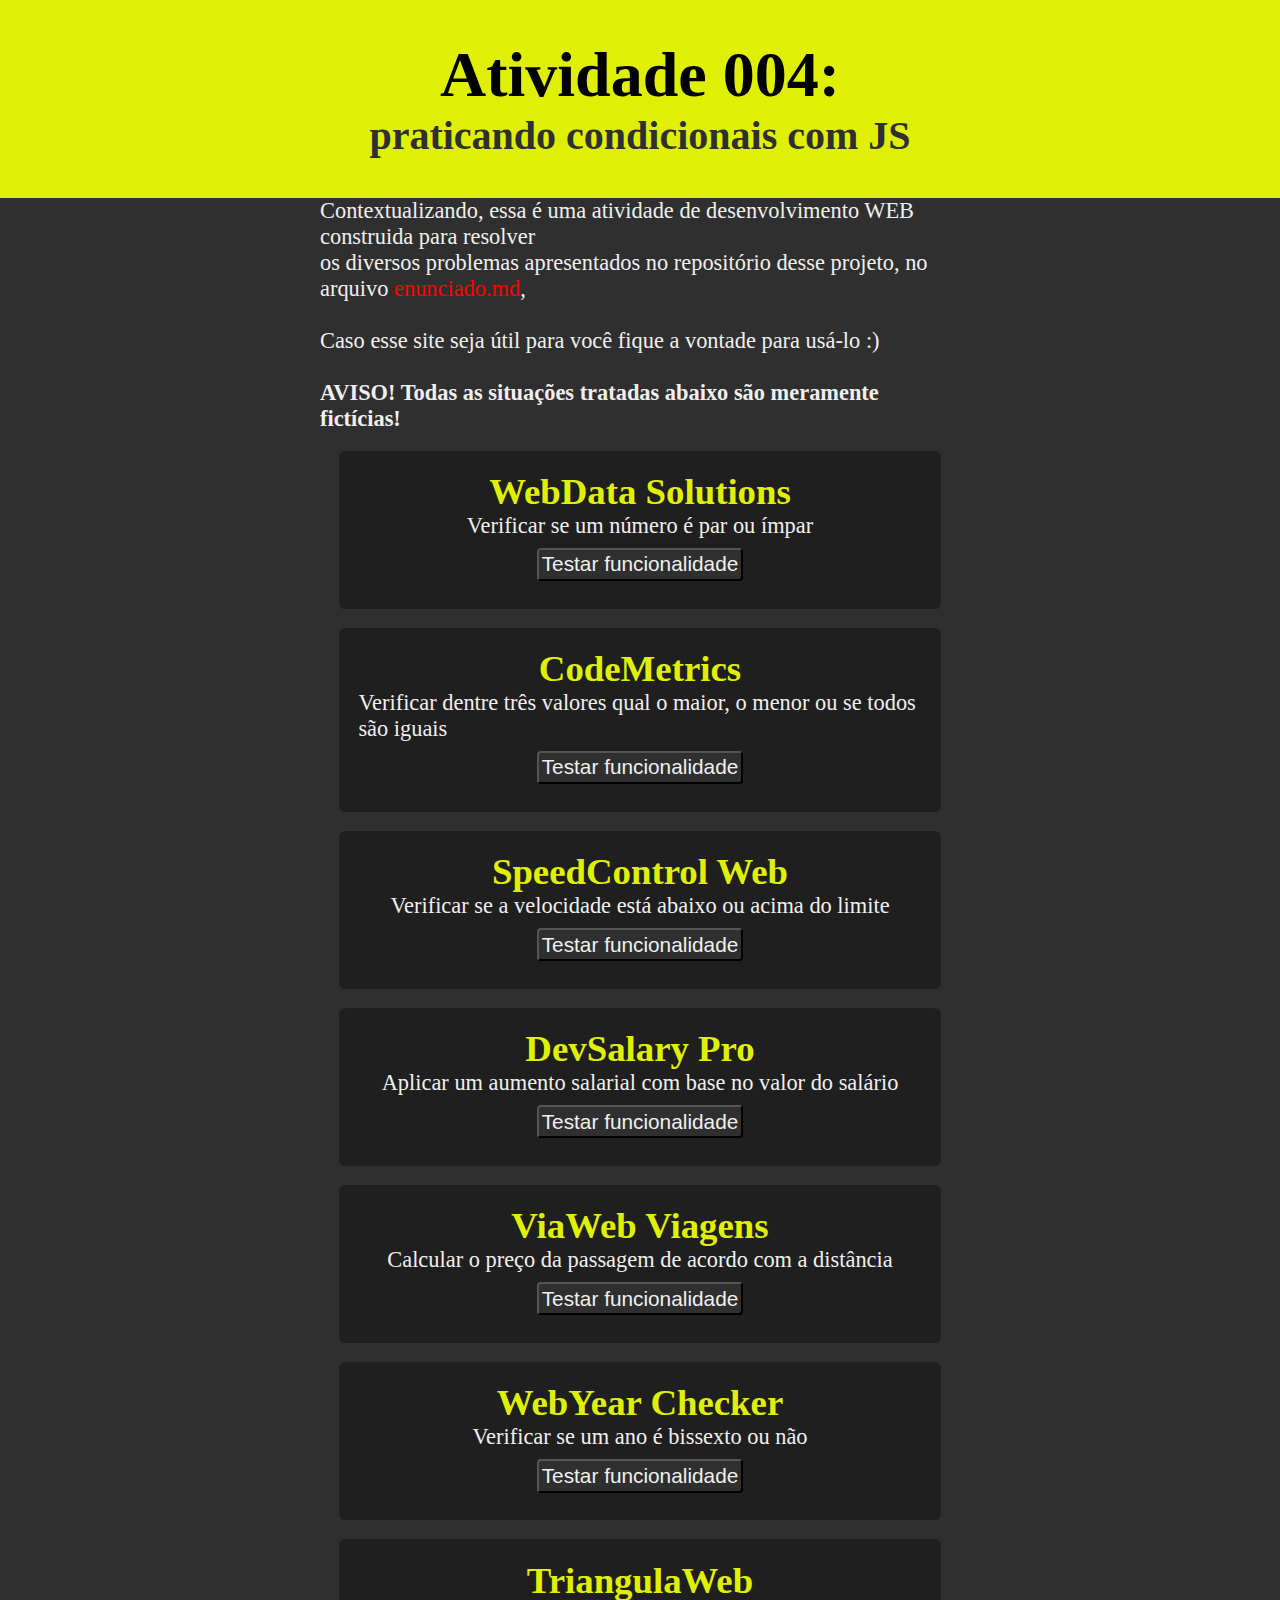
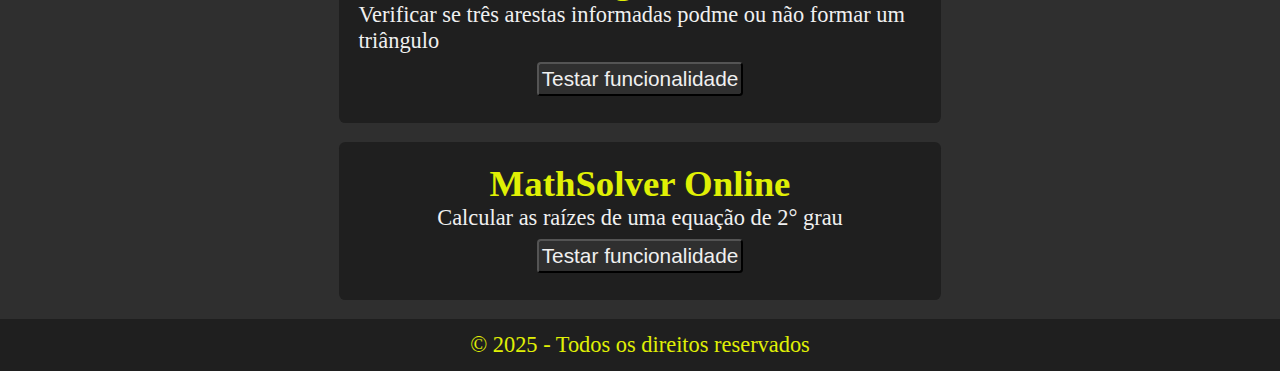
<file: index.html>
<!DOCTYPE html>
<html lang="pt-br">
<head>
    <meta charset="UTF-8">
    <meta name="viewport" content="width=device-width, initial-scale=1.0">
    <title>Portal atividade 004 JS</title>
    <link rel="stylesheet" href="modularizado/css/style.css">
</head>
<body>
    <header>
        <h1>Atividade 004:</h1>
        <h4>praticando condicionais com JS</h4>
    </header>

    <main id="principal">
        
    </main>

    <footer>
        <p>&copy; 2025 - Todos os direitos reservados</p>
    </footer>

    <script type="module" src="modularizado/js/main.js" defer></script>
</body>
</html>
</file>
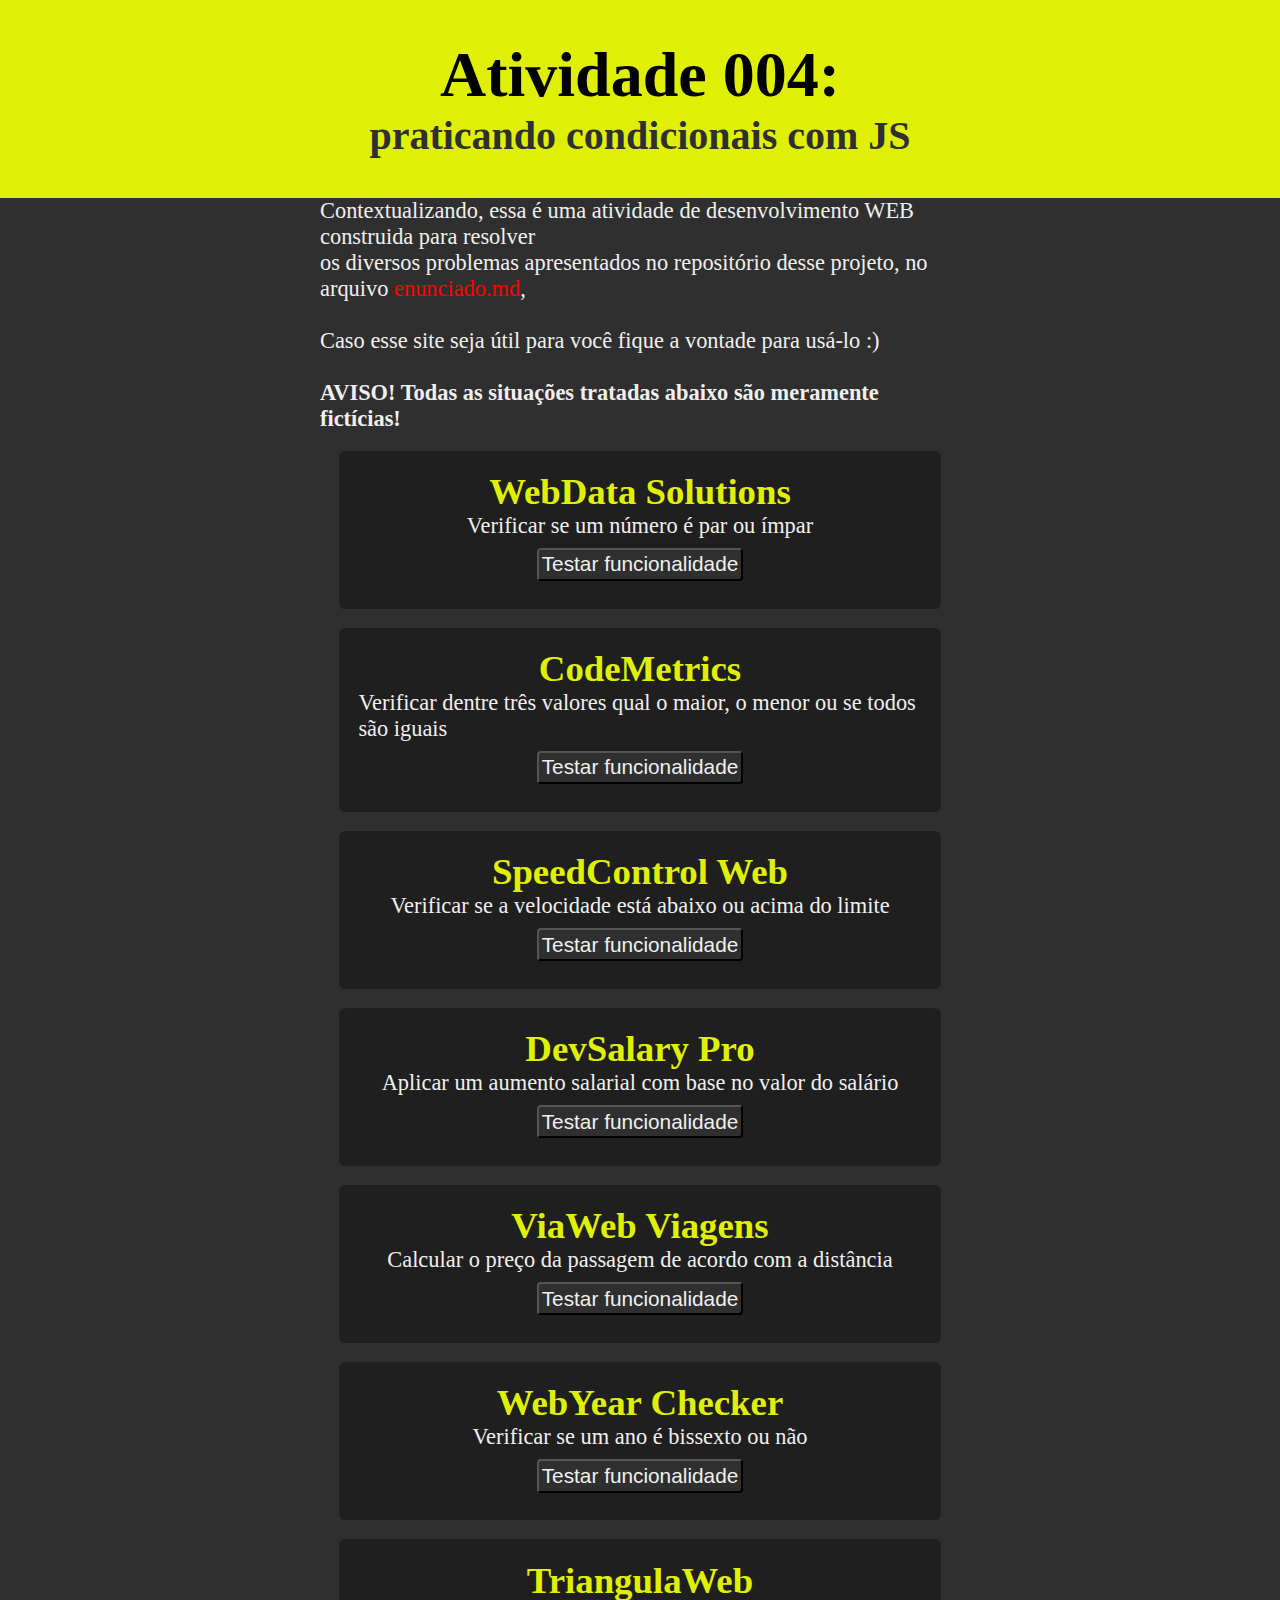
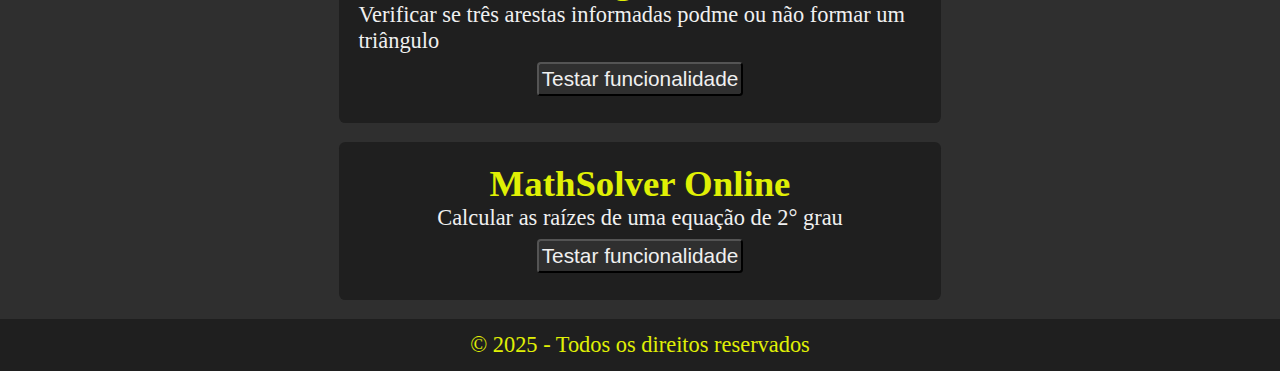
<file: modularizado/index.html>
<!DOCTYPE html>
<html lang="pt-br">
<head>
    <meta charset="UTF-8">
    <meta name="viewport" content="width=device-width, initial-scale=1.0">
    <title>Portal atividade 004 JS</title>
    <link rel="stylesheet" href="css/style.css">
</head>
<body>
    <header>
        <h1>Atividade 004:</h1>
        <h4>praticando condicionais com JS</h4>
    </header>

    <main id="principal">
        
    </main>

    <footer>
        <p>&copy; 2025 - Todos os direitos reservados</p>
    </footer>

    <script type="module" src="js/main.js" defer></script>
</body>
</html>
</file>
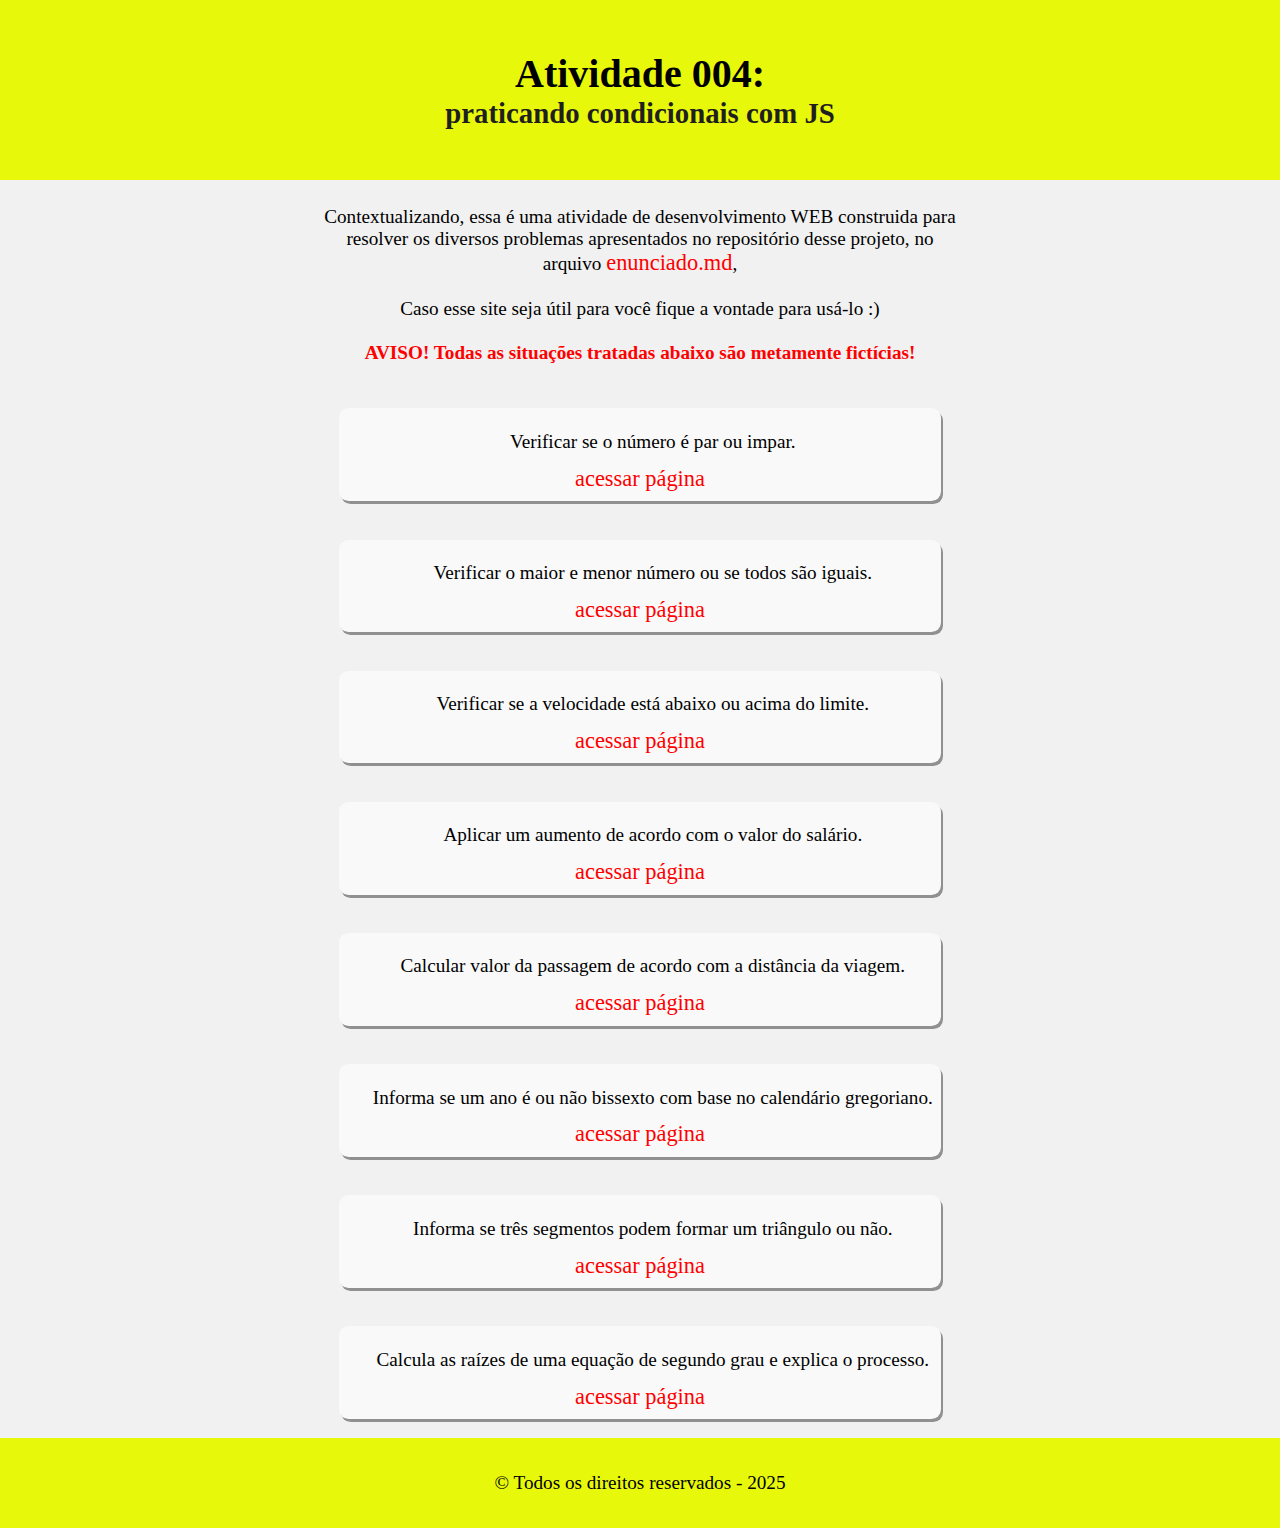
<file: procidural/index.html>
<!DOCTYPE html>
<html lang="pt-br">
<head>
    <meta charset="UTF-8">
    <meta name="viewport" content="width=device-width, initial-scale=1.0">
    <title>Portal Atividade004 JavaScript</title>
    <link rel="stylesheet" href="css/style.css">
</head>
<body>
    <header>
        <h1>Atividade 004:</h1>
        <h3>praticando condicionais com JS</h3>
    </header>

    <main>
        <p>
            Contextualizando, essa é uma atividade de desenvolvimento WEB construida para resolver os diversos problemas apresentados no repositório desse projeto, no arquivo <a href="https://github.com/BrendonJoaoDEV/portal_atividade_js/blob/main/enunciado.md">enunciado.md</a>,<br><br>Caso esse site seja útil para você fique a vontade para usá-lo :&#41;<br><br><strong id="aviso">AVISO! Todas as situações tratadas abaixo são metamente fictícias!</strong>
        </p>
        <ul id="container-cards">

        </ul>
    </main>

    <footer>
        <p>&copy; Todos os direitos reservados - 2025</p>
    </footer>

    <script src="js/script.js" defer></script>
</body>
</html>
</file>
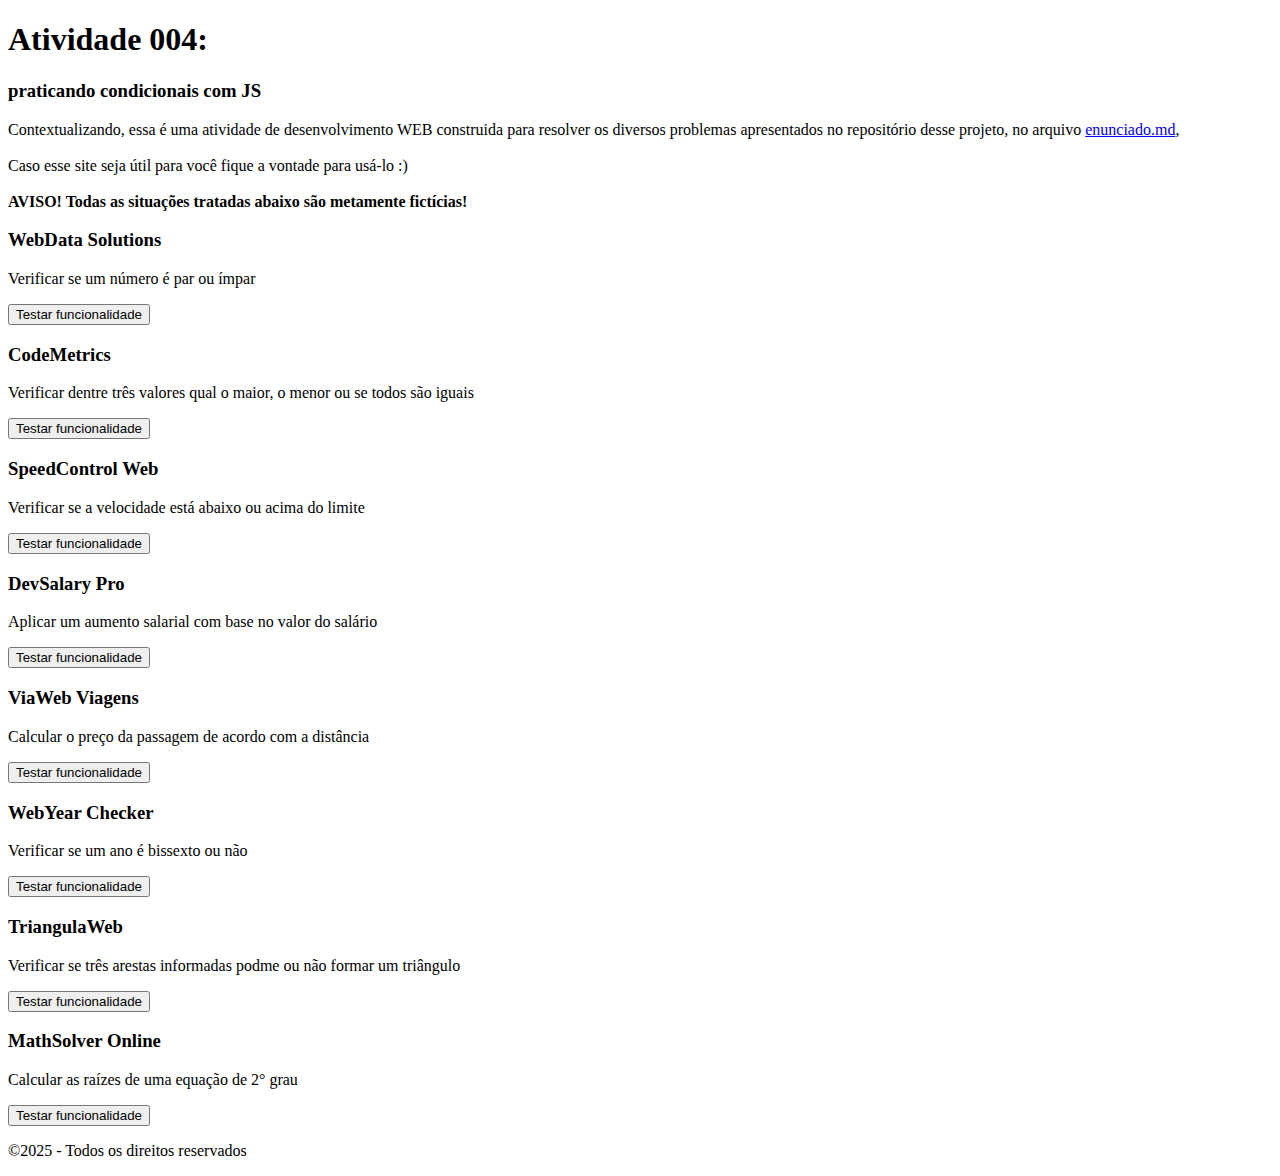
<file: refatorado/index.html>
<!DOCTYPE html>
<html lang="pt-br">
<head>
    <meta charset="UTF-8">
    <meta name="viewport" content="width=device-width, initial-scale=1.0">
    <title>Portal atividade 004 JS</title>
</head>
<body>
    <header>
        <h1>Atividade 004:</h1>
        <h3>praticando condicionais com JS</h3>
    </header>

    <main id="principal">
        <!-- <form>
            <input type="number" id="entrada" placeholder="Digite a velocidade">
            <button type="button" id="botao-verificar">Verificar</button>
        </form>
        <p id="saida"></p>
        <button type="button" id="botao-voltar">Voltar</button> -->
    </main>

    <footer>
        <p>&copy;2025 - Todos os direitos reservados</p>
    </footer>

    <script src="js/script.js" defer></script>
</body>
</html>
</file>
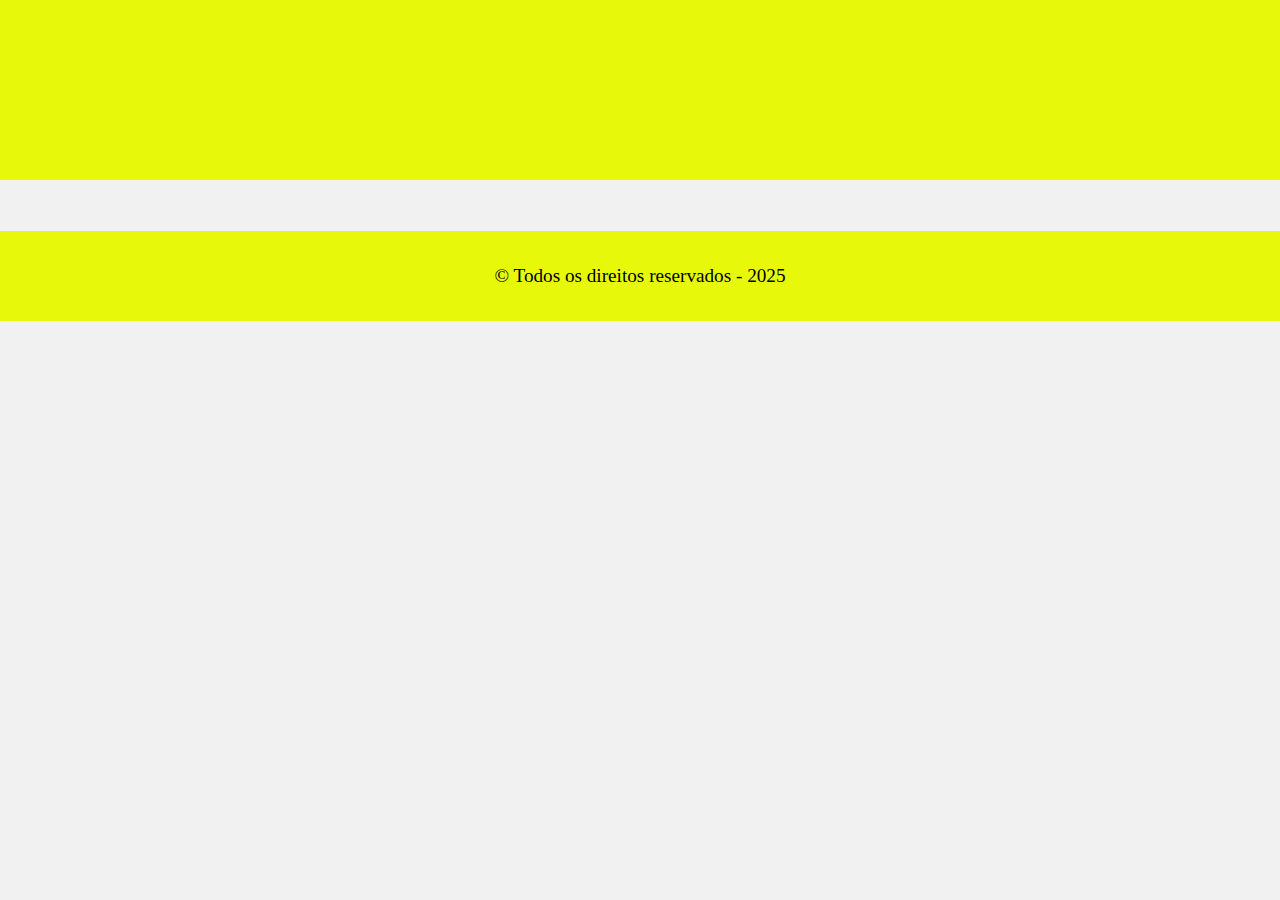
<file: pages/a_par_impar.html>
<!DOCTYPE html>
<html lang="pt-br">
<head>
    <meta charset="UTF-8">
    <meta name="viewport" content="width=device-width, initial-scale=1.0">
    <title></title>
    <link rel="stylesheet" href="../css/style.css">
</head>
<body>
    <header>
        <h1></h1>
    </header>

    <main>
        <p></p>
    </main>

    <footer>
        <p>&copy; Todos os direitos reservados - 2025</p>
    </footer>

    <script src="../js/" defer></script>
</body>
</html>
</file>
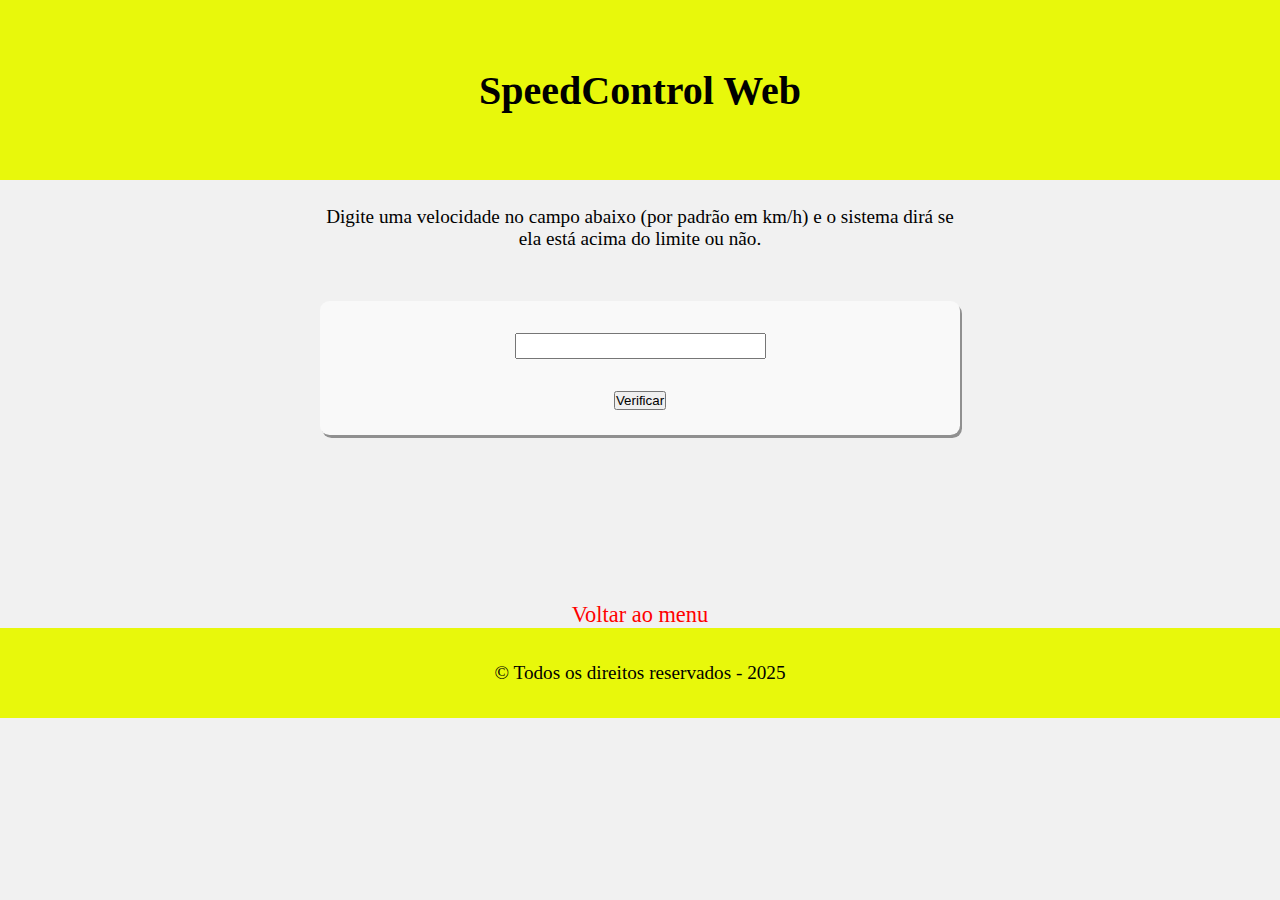
<file: pages/c_monitoramento_velocidade.html>
<!DOCTYPE html>
<html lang="pt-br">
<head>
    <meta charset="UTF-8">
    <meta name="viewport" content="width=device-width, initial-scale=1.0">
    <title>Monitoramento de Velocidade</title>
    <link rel="stylesheet" href="../css/style.css">
</head>
<body>
    <header>
        <h1>SpeedControl Web</h1>
    </header>

    <main>
        <p>Digite uma velocidade no campo abaixo (por padrão em km/h) e o sistema dirá se ela está acima do limite ou não.</p>
        <div class="funcionalidade">
            <input type="number" id="entrada">
            <button id="btnVerificar">Verificar</button>
            <p id="saida"></p>
        </div>
        <a href="../index.html">Voltar ao menu</a>
    </main>

    <footer>
        <p>&copy; Todos os direitos reservados - 2025</p>
    </footer>

    <script src="../js/c_monitoramento_velocidade.js" defer></script>
</body>
</html>
</file>
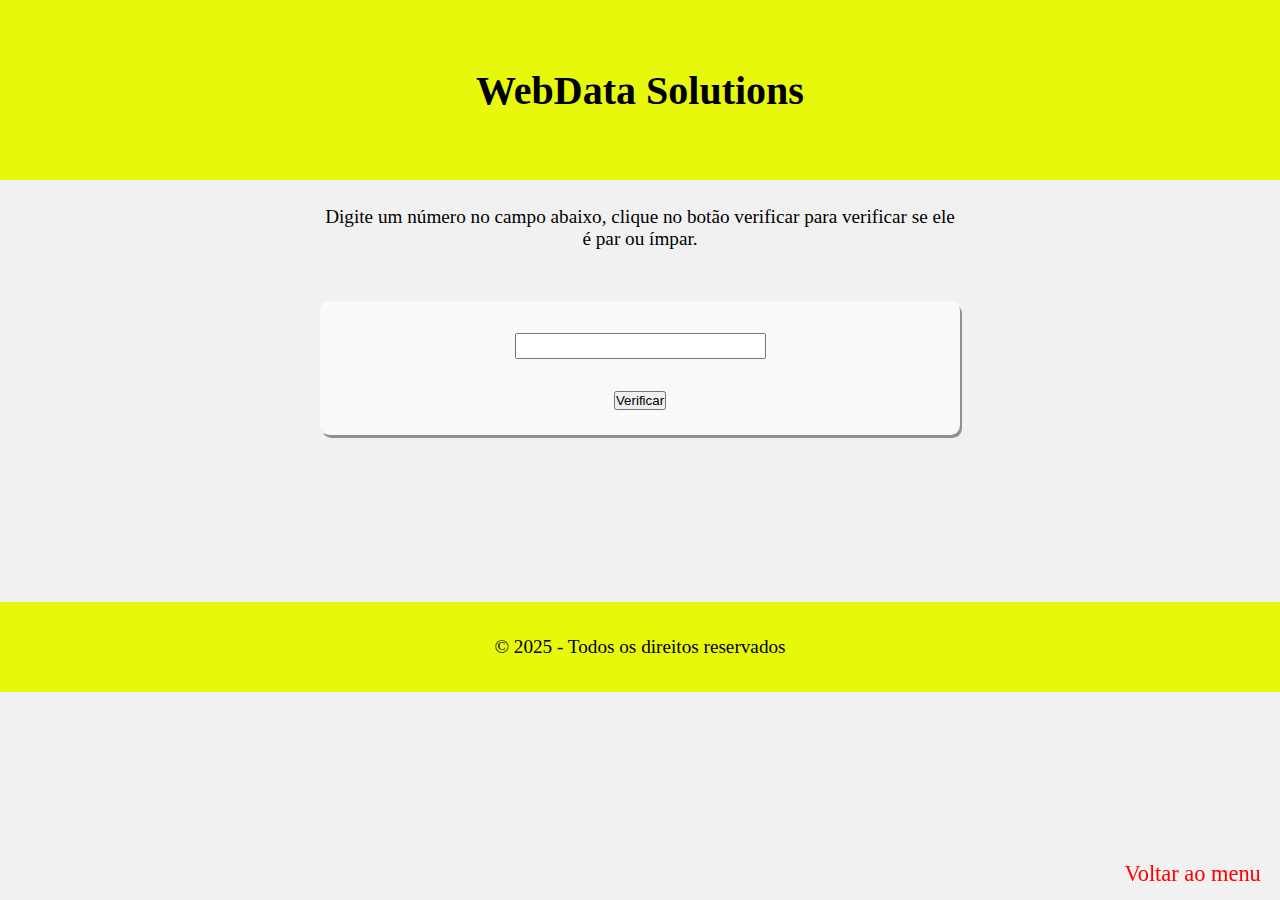
<file: procidural/pages/a_par_impar.html>
<!DOCTYPE html>
<html lang="pt-br">
<head>
    <meta charset="UTF-8">
    <meta name="viewport" content="width=device-width, initial-scale=1.0">
    <title>Verificação de Par ou Ímpar</title>
    <link rel="stylesheet" href="../css/style.css">
</head>
<body>
    <header>
        <h1>WebData Solutions</h1>
    </header>

    <main>
        <p>Digite um número no campo abaixo, clique no botão verificar para verificar se ele é par ou ímpar.</p>
        <div class="funcionalidade">
            <input type="number" id="entrada">
            <button id="btnVerificar">Verificar</button>
            <p id="saida"></p>
        </div>
        <a href="../index.html" class="btn-voltar">Voltar ao menu</a>
    </main>

    <footer>
        <p>&copy; 2025 - Todos os direitos reservados</p>
    </footer>

    <script src="../js/a_par_impar.js" defer></script>
</body>
</html>
</file>
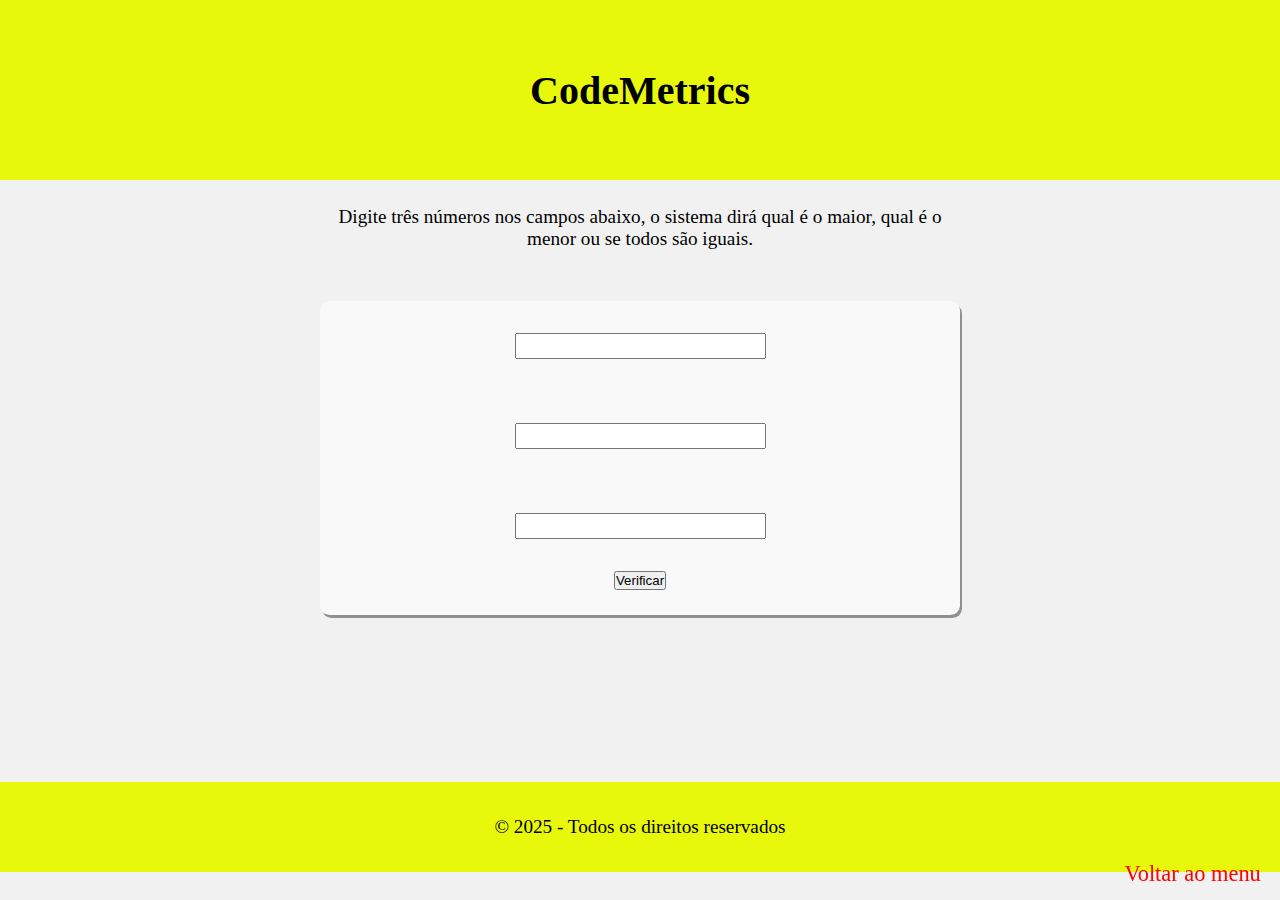
<file: procidural/pages/b_maior_menor_igual.html>
<!DOCTYPE html>
<html lang="pt-br">
<head>
    <meta charset="UTF-8">
    <meta name="viewport" content="width=device-width, initial-scale=1.0">
    <title>Maior, Menor ou Iguais</title>
    <link rel="stylesheet" href="../css/style.css">
</head>
<body>
    <header>
        <h1>CodeMetrics</h1>
    </header>

    <main>
        <p>Digite três números nos campos abaixo, o sistema dirá qual é o maior, qual é o menor ou se todos são iguais.</p>
        <div class="funcionalidade">
            <input type="number" id="entrada1">
            <input type="number" id="entrada2">
            <input type="number" id="entrada3">
            <button id="btnVerificar">Verificar</button>
            <p id="saida"></p>
        </div>
        <a href="../index.html" class="btn-voltar">Voltar ao menu</a>
    </main>

    <footer>
        <p>&copy; 2025 - Todos os direitos reservados</p>
    </footer>

    <script src="../js/b_maior_menor_igual.js" defer></script>
</body>
</html>
</file>
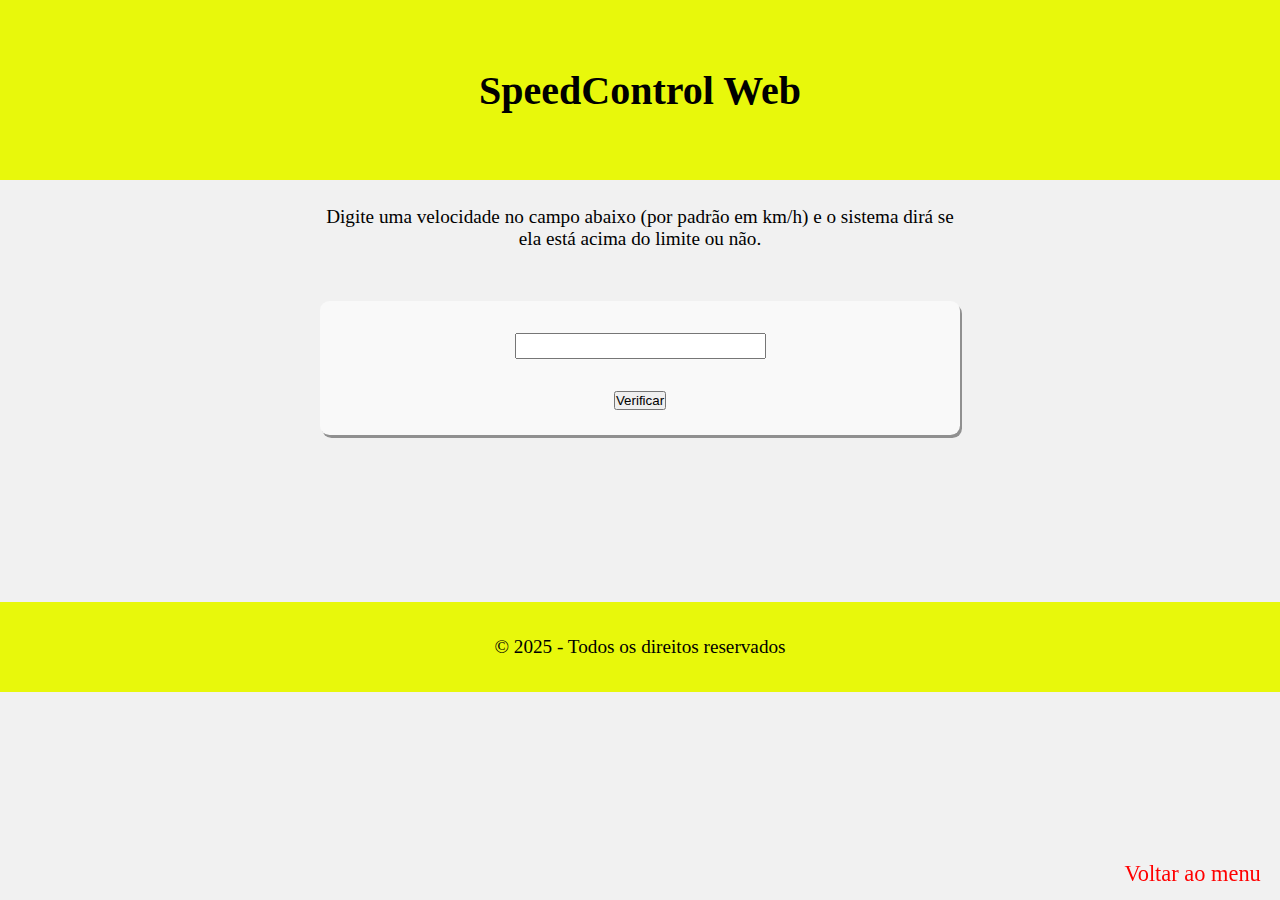
<file: procidural/pages/c_monitoramento_velocidade.html>
<!DOCTYPE html>
<html lang="pt-br">
<head>
    <meta charset="UTF-8">
    <meta name="viewport" content="width=device-width, initial-scale=1.0">
    <title>Monitoramento de Velocidade</title>
    <link rel="stylesheet" href="../css/style.css">
</head>
<body>
    <header>
        <h1>SpeedControl Web</h1>
    </header>

    <main>
        <p>Digite uma velocidade no campo abaixo (por padrão em km/h) e o sistema dirá se ela está acima do limite ou não.</p>
        <div class="funcionalidade">
            <input type="number" id="entrada">
            <button id="btnVerificar">Verificar</button>
            <p id="saida"></p>
        </div>
        <a href="../index.html" class="btn-voltar">Voltar ao menu</a>
    </main>

    <footer>
        <p>&copy; 2025 - Todos os direitos reservados</p>
    </footer>

    <script src="../js/c_monitoramento_velocidade.js" defer></script>
</body>
</html>
</file>
<file: modularizado/css/style.css>
* {
    margin: 0;
    padding: 0;
    box-sizing: border-box;
}

body {
    background-color: #2f2f2f;
}

header {
    display: flex;
    flex-direction: column;
    align-items: center;
    justify-content: center;
    flex: 1;
    padding: 3%;
    background-color: rgb(224, 240, 5);
}

main {
    display: flex;
    flex-direction: column;
    align-items: center;
}

section {
    width: 50%;
}

article {
    display: flex;
    flex-direction: column;
    align-items: center;
    padding: 3%;
    margin: 3%;
    border-radius: 0.5vw;
    background-color: #1f1f1f;
}

form {
    display: flex;
    flex-direction: column;
    align-items: center;
    justify-content: center;
    margin: 2%;
    border-radius: 0.5vw;
    background-color: #1f1f1f;
}

form input {
    font-size: 2rem;
    margin: 5%;
}

button {
    font-size: 1.3rem;
    margin: 1.5%;
    padding: 0.5%;
    border-radius: 0.3vw;
    color: #f0f0f0;
    background-color: #2f2f2f;
}

h1 {
    font-size: 4rem;
    color: #000000;
}

h3 {
    font-size: 2.3rem;
    color: rgb(224, 240, 5);
}

h4 {
    font-size: 2.5rem;
    color: #2f2f2f;
}

p {
    font-size: 1.4rem;
    color: #f0f0f0;
}

a {
    text-decoration: none;
    color: red;
}
 
footer {
    display: flex;
    flex-direction: column;
    align-items: center;
    justify-content: center;
    flex: 1;
    padding: 1%;
    background-color: #1f1f1f;
}

footer > p {
    color: rgb(224, 240, 5);
}

#botao-voltar {
    position: fixed;
    right: 0.1%;
    bottom: 0.1%;
}

#saida {
    text-align: center;
    margin: 5%;
}
</file>
<file: procidural/css/style.css>
/* Formatação geral */
* {
    margin: 0;
    padding: 0;
    box-sizing: border-box;    
}

/* Corpo do site */
body {
    background-color: #f1f1f1;
    display: flex;
    flex-direction: column;
}

/* Cabeçalhos */
header {
    display: flex;
    flex-direction: column;
    justify-content: center;
    align-items: center;
    width: 100vw;
    height: 20vh;
    background-color: rgb(232, 248, 11);
}

/* Conteúdo principal */
main {
    display: flex;
    flex-direction: column;
    justify-content: center;
    align-items: center;
    width: 100vw;
}

/* Rodapé do site*/
footer {
    display: flex;
    justify-content: center;
    align-items: center;
    width: 100vw;
    height: 10vh;
    background-color: rgb(232, 248, 11);
}

/* Títulos */
h1 {
    font-size: 2.5rem;
    color: #000000;
}

h3 {
    font-size: 1.8rem;
    color: #1f1f1f;
}

/* Parágrafos do site */
p {
    text-align: center;
    font-size: 1.2rem;
    margin: 2%;
    width: 50vw;
}

/* Links do site */
a {
    font-size: 1.4rem;
    text-decoration: none;
    color: red;
}

/* Entradas do site */
input {
    font-size: 1.2rem;
    margin: 5%;
}

/* Exibição das funções no index.html */
#container-cards {
    display: flex;
    flex-direction: column;
    justify-content: center;
    list-style: none;
}

#container-cards > li {
    display: flex;
    flex-direction: column;
    align-items: center;
    margin: 3%;
    padding: 1.5%;
    text-align: center;
    background-color: #f9f9f9;
    box-shadow: 2px 3px rgba(0, 0, 0, 0.4);
    border-radius: 0.6rem;
}

/* Formatação para textos de aviso */
#aviso {
    color: red;
}

/* Container de cada funcionalidade */
.funcionalidade {
    display: flex;
    flex-direction: column;
    justify-content: center;
    align-items: center;
    background-color: #f9f9f9;
    box-shadow: 2px 3px rgba(0, 0, 0, 0.4);
    border-radius: 0.6rem;
    margin-top: 2%;
    margin-bottom: 13%;
}

/* Botão de voltar ao index.html */
.btn-voltar {
    position: fixed;
    right: 1.5%;
    bottom: 1.5%;
}
</file>
<file: css/style.css>
/* Formatação geral */
* {
    margin: 0;
    padding: 0;
    box-sizing: border-box;    
}

/* Corpo do site */
body {
    background-color: #f1f1f1;
    display: flex;
    flex-direction: column;
}

/* Cabeçalhos */
header {
    display: flex;
    flex-direction: column;
    justify-content: center;
    align-items: center;
    width: 100vw;
    height: 20vh;
    background-color: rgb(232, 248, 11);
}

/* Conteúdo principal */
main {
    display: flex;
    flex-direction: column;
    justify-content: center;
    align-items: center;
    width: 100vw;
}

/* Rodapé do site*/
footer {
    display: flex;
    justify-content: center;
    align-items: center;
    width: 100vw;
    height: 10vh;
    background-color: rgb(232, 248, 11);
}

/* Títulos */
h1 {
    font-size: 2.5rem;
    color: #000000;
}

h3 {
    font-size: 1.8rem;
    color: #1f1f1f;
}

/* Parágrafos do site */
p {
    text-align: center;
    font-size: 1.2rem;
    margin: 2%;
    width: 50vw;
}

/* Links do site */
a {
    font-size: 1.4rem;
    text-decoration: none;
    color: red;
}

/* Entradas do site */
input {
    font-size: 1.2rem;
    margin: 5%;
}

/* Exibição das funções no index.html */
#container-cards {
    display: flex;
    flex-direction: column;
    justify-content: center;
    list-style: none;
}

#container-cards > li {
    display: flex;
    flex-direction: column;
    align-items: center;
    margin: 3%;
    padding: 1.5%;
    text-align: center;
    background-color: #f9f9f9;
    box-shadow: 2px 3px rgba(0, 0, 0, 0.4);
    border-radius: 0.6rem;
}

/* Formatação para textos de aviso */
#aviso {
    color: red;
}

/* Container de cada funcionalidade */
.funcionalidade {
    display: flex;
    flex-direction: column;
    justify-content: center;
    align-items: center;
    background-color: #f9f9f9;
    box-shadow: 2px 3px rgba(0, 0, 0, 0.4);
    border-radius: 0.6rem;
    margin-top: 2%;
    margin-bottom: 13%;
}

/* Botão de voltar ao index.html */
.btn-voltar {
    position: fixed;
    right: 1.5%;
    bottom: 1.5%;
}
</file>
